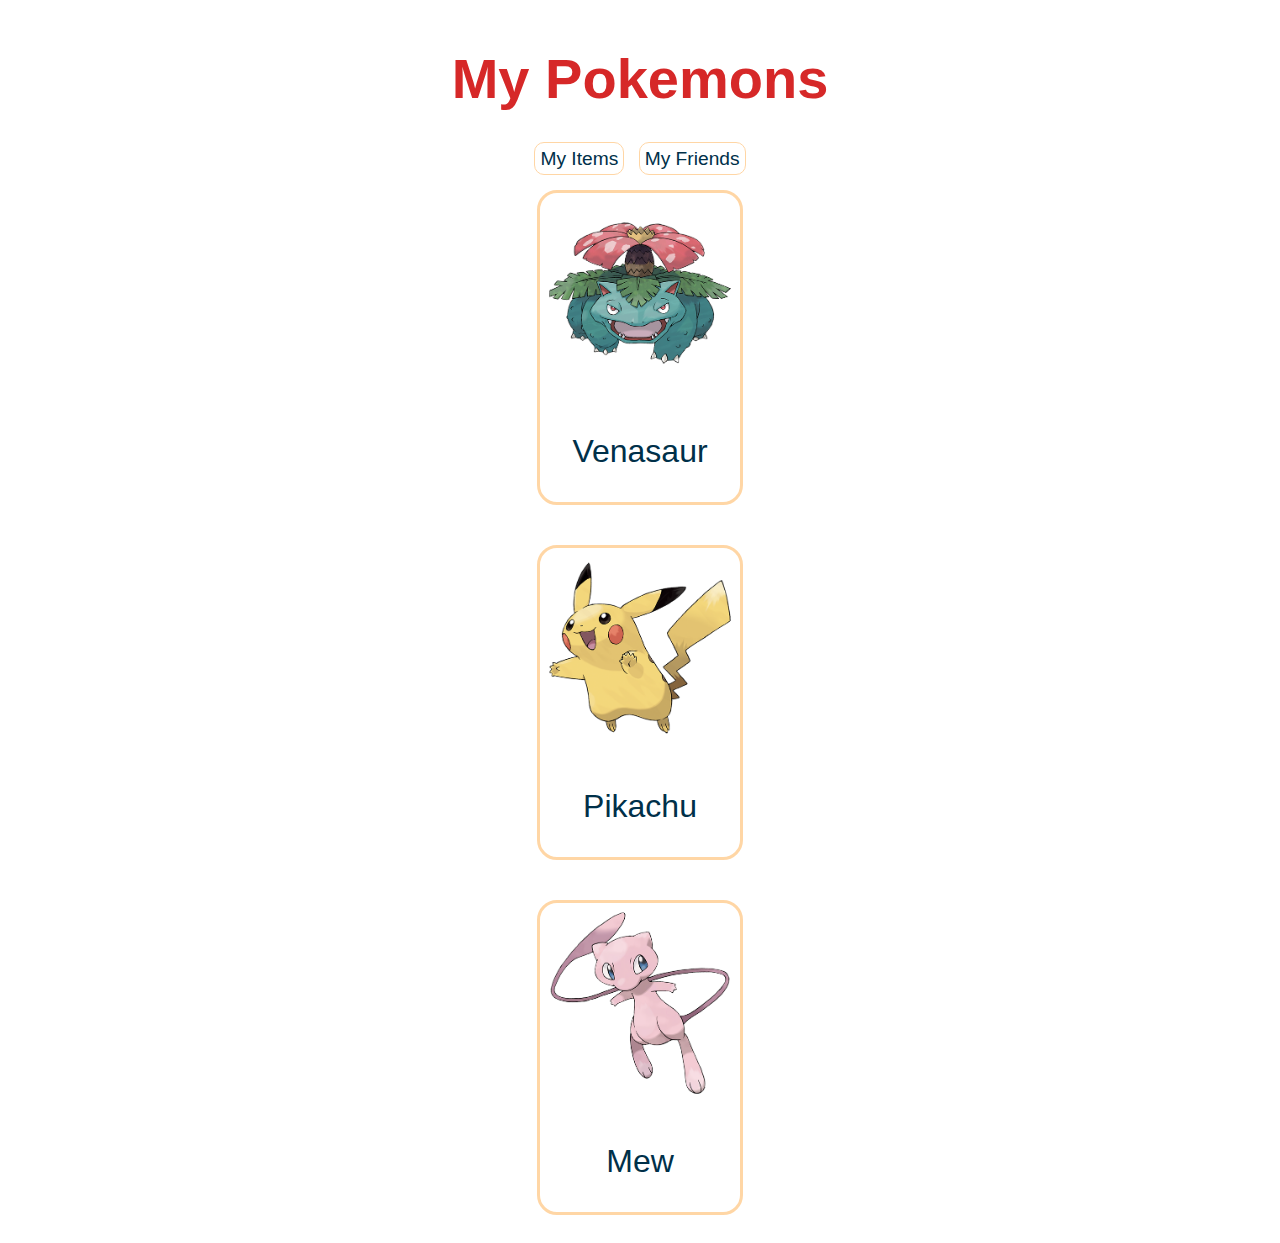
<file: index.html>
<!DOCTYPE html>
<html lang="en">

<head>
    <meta charset="UTF-8">
    <meta http-equiv="X-UA-Compatible" content="IE=edge">
    <meta name="viewport" content="width=device-width, initial-scale=1.0">
    <title>My Pokemons</title>
    <link rel="stylesheet" href="style.css">
</head>

<body>

    <h1 class="h1">My Pokemons</h1>

    <nav class="nav">
        <a href="items.html" class="page">My Items</a>
        <a href="friends.html" class="page">My Friends</a>
    </nav>



    <div class="pokemon">
        <img src="img/003.png" alt="003">
        <p>Venasaur</p>
    </div>

    <div class="pokemon">
        <img src="img/025.png" alt="025">
        <p>Pikachu</p>
    </div>

    <div class="pokemon">
        <img src="img/151.png" alt="151">
        <p>Mew</p>
    </div>


</body>

</html>
</file>
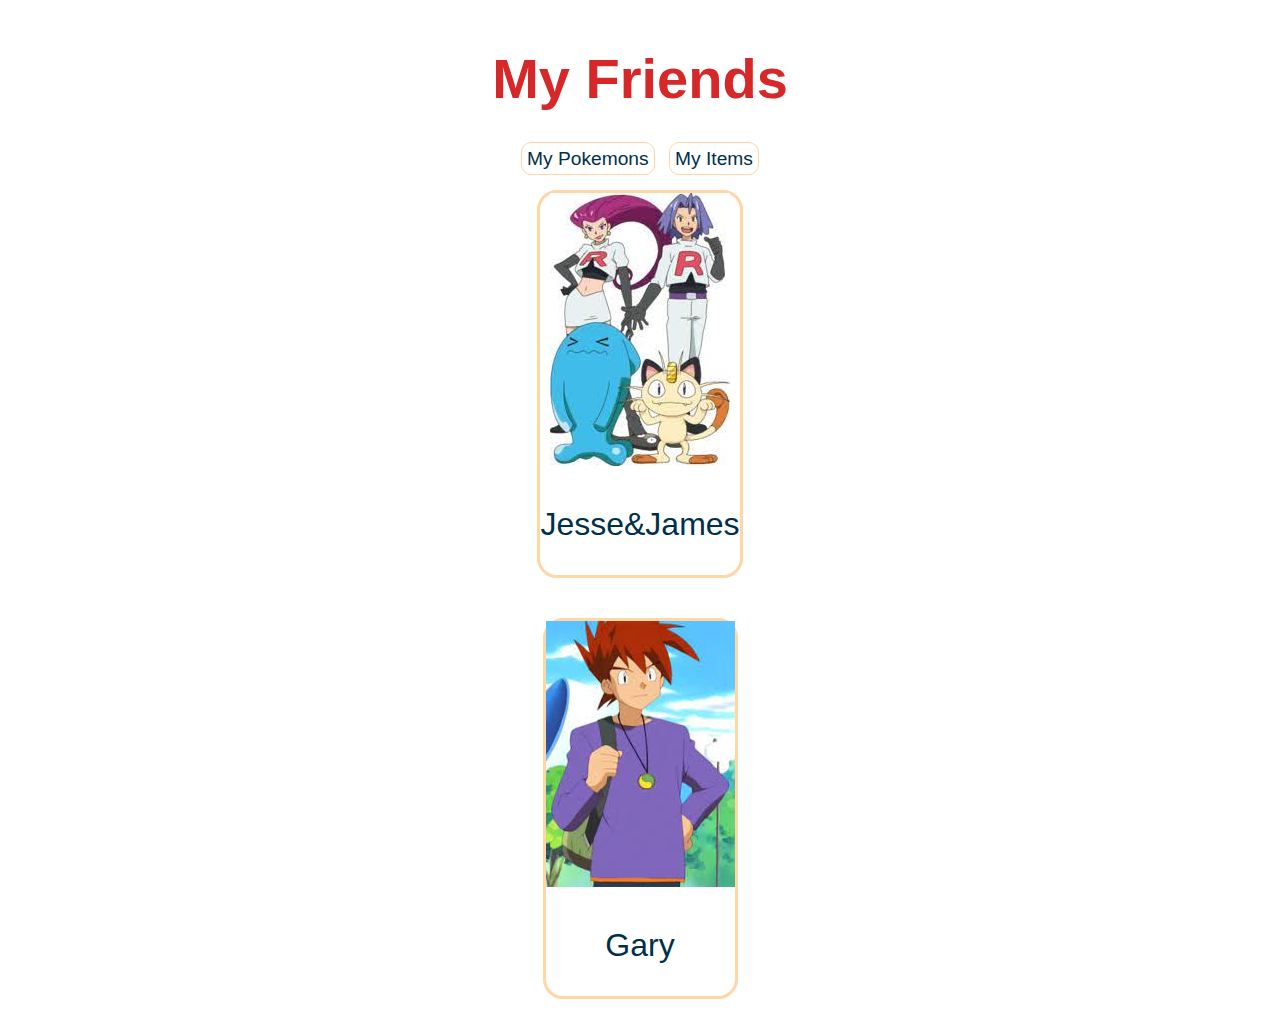
<file: friends.html>
<!DOCTYPE html>
<html lang="en">

<head>
    <meta charset="UTF-8">
    <meta http-equiv="X-UA-Compatible" content="IE=edge">
    <meta name="viewport" content="width=device-width, initial-scale=1.0">
    <title>My Friends</title>
    <link rel="stylesheet" href="style.css">
</head>

<body>

    <h1 class="h1">My Friends</h1>

    <nav class="nav">
        <a href="index.html" class="page">My Pokemons</a>
        <a href="items.html" class="page">My Items</a>
    </nav>



    <div class="pokemon">
        <img src="img/rocket.jpg" alt="003">
        <p>Jesse&James</p>
    </div>

    <div class="pokemon">
        <img src="img/gary.jpg" alt="025">
        <p>Gary</p>
    </div>




</body>

</html>
</file>
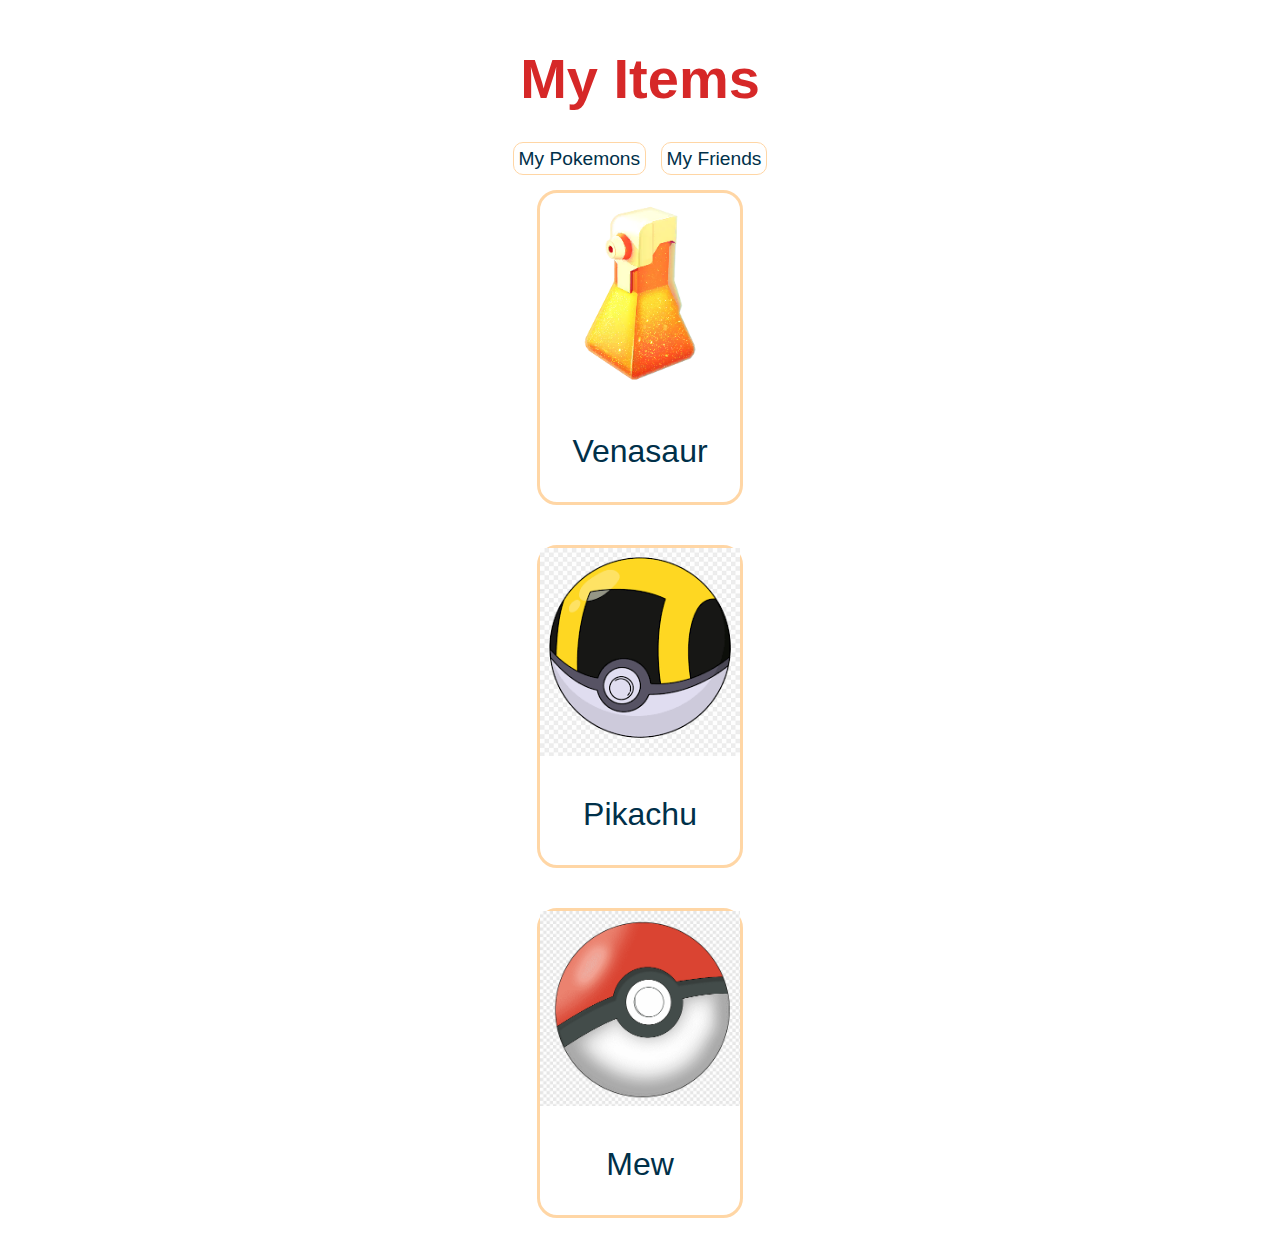
<file: items.html>
<!DOCTYPE html>
<html lang="en">

<head>
    <meta charset="UTF-8">
    <meta http-equiv="X-UA-Compatible" content="IE=edge">
    <meta name="viewport" content="width=device-width, initial-scale=1.0">
    <title>My Items</title>
    <link rel="stylesheet" href="style.css">
</head>

<body>

    <h1 class="h1">My Items</h1>

    <nav class="nav">
        <a href="index.html" class="page">My Pokemons</a>
        <a href="friends.html" class="page">My Friends</a>
    </nav>



    <div class="pokemon">
        <img src="img/Super_potion1.png" alt="003">
        <p>Venasaur</p>
    </div>

    <div class="pokemon">
        <img src="img/ultraball.png" alt="025">
        <p>Pikachu</p>
    </div>

    <div class="pokemon">
        <img src="img/pokeball.png" alt="151">
        <p>Mew</p>
    </div>


</body>

</html>
</file>
<file: style.css>
* {
    box-sizing: border-box;
}


:root {
    --background-color: #fffffc;
    --text-color: #003049;
    --border-color: #ffd6a5;
    --header-color: #d62828;
}

body {
    font-family: sans-serif;
    display: flex;
    justify-content: center;
    align-items: center;
    flex-direction: column;
}

h1 {
    color: var(--header-color);
    font-size: 3.5em;
}

.page {
    text-decoration: none;
    border: 1px solid var(--border-color);
    border-radius: 10px;
    margin: 5px;
    padding: 5px;
    background-color: inherit;
    color: var(--text-color);
    font-size: 1.2em;
    max-width: 200px;
    height: auto;
}

.pokemon {
    border: 3px solid var(--border-color);
    margin: 20px;
    text-align: center;
    border-radius: 20px;
    color: var(--text-color);
    font-size: 2em;

}

img {
    max-width: 200px;
}
</file>
